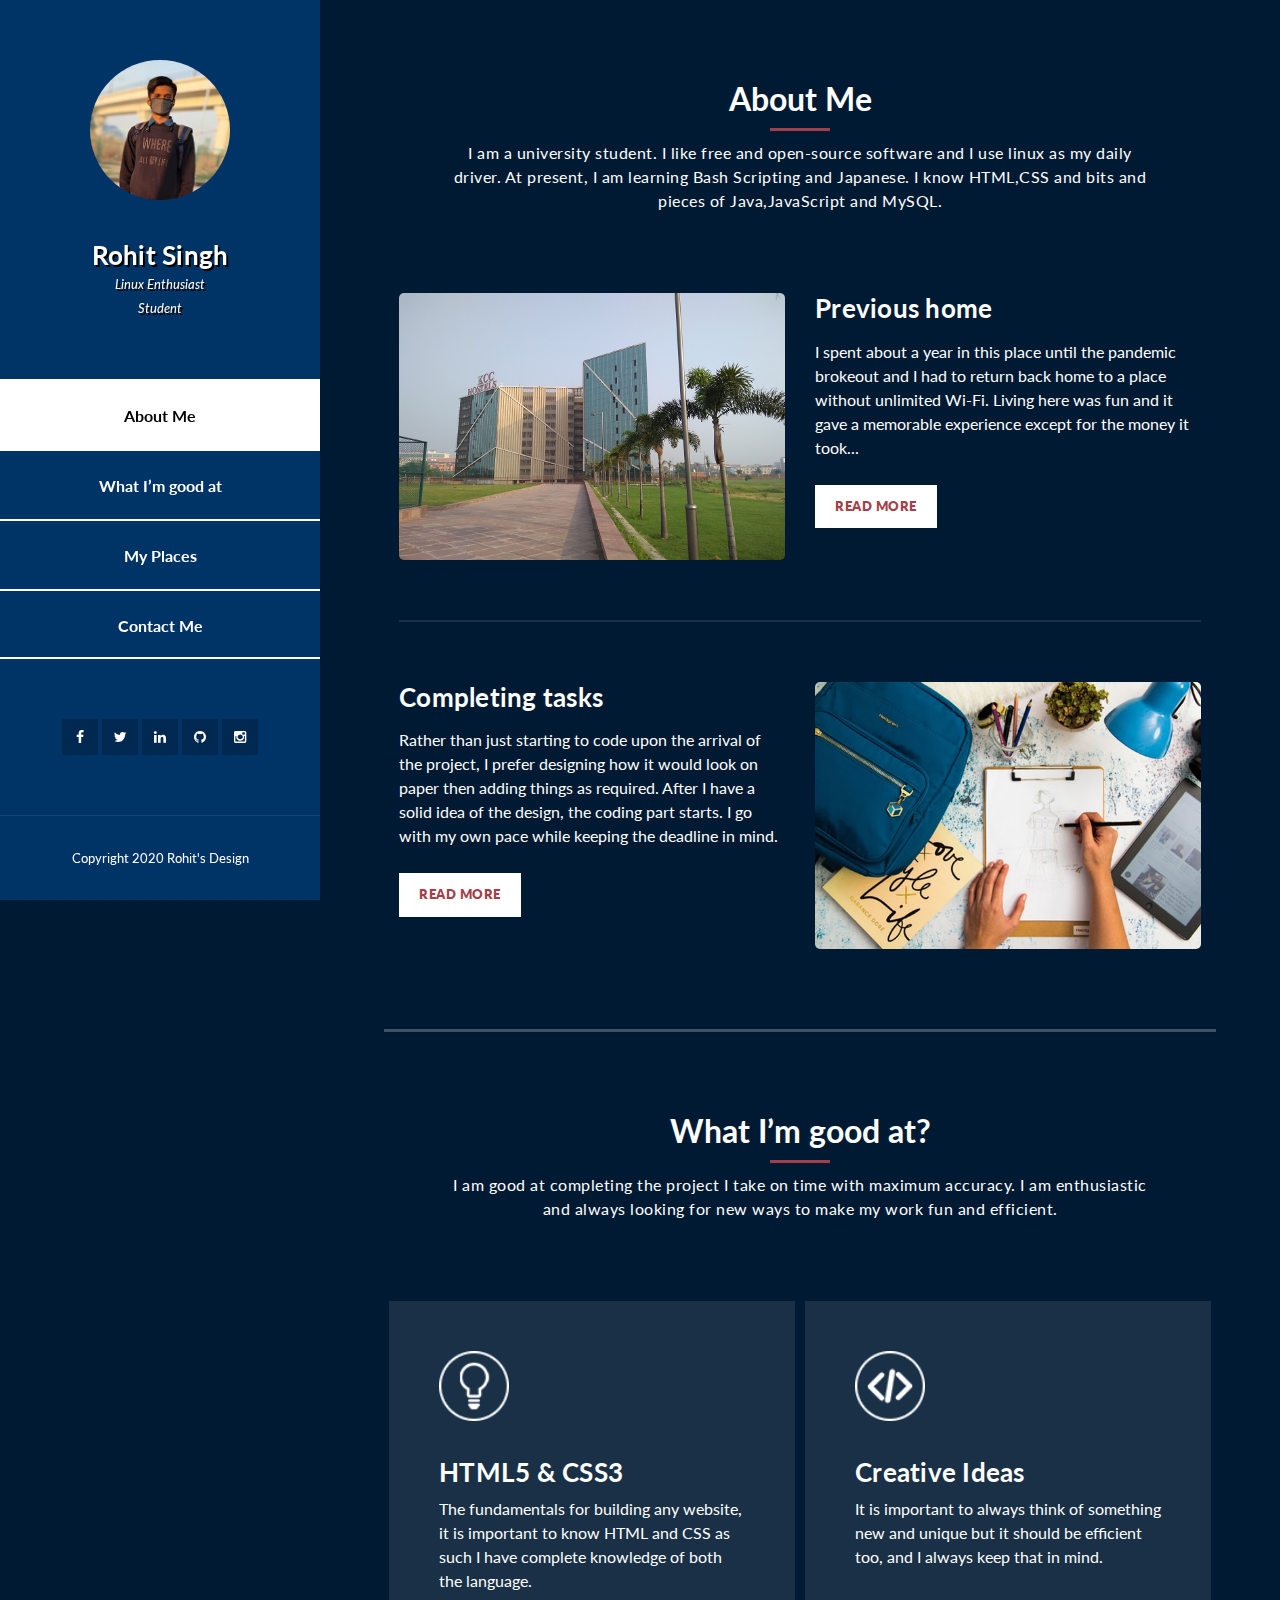
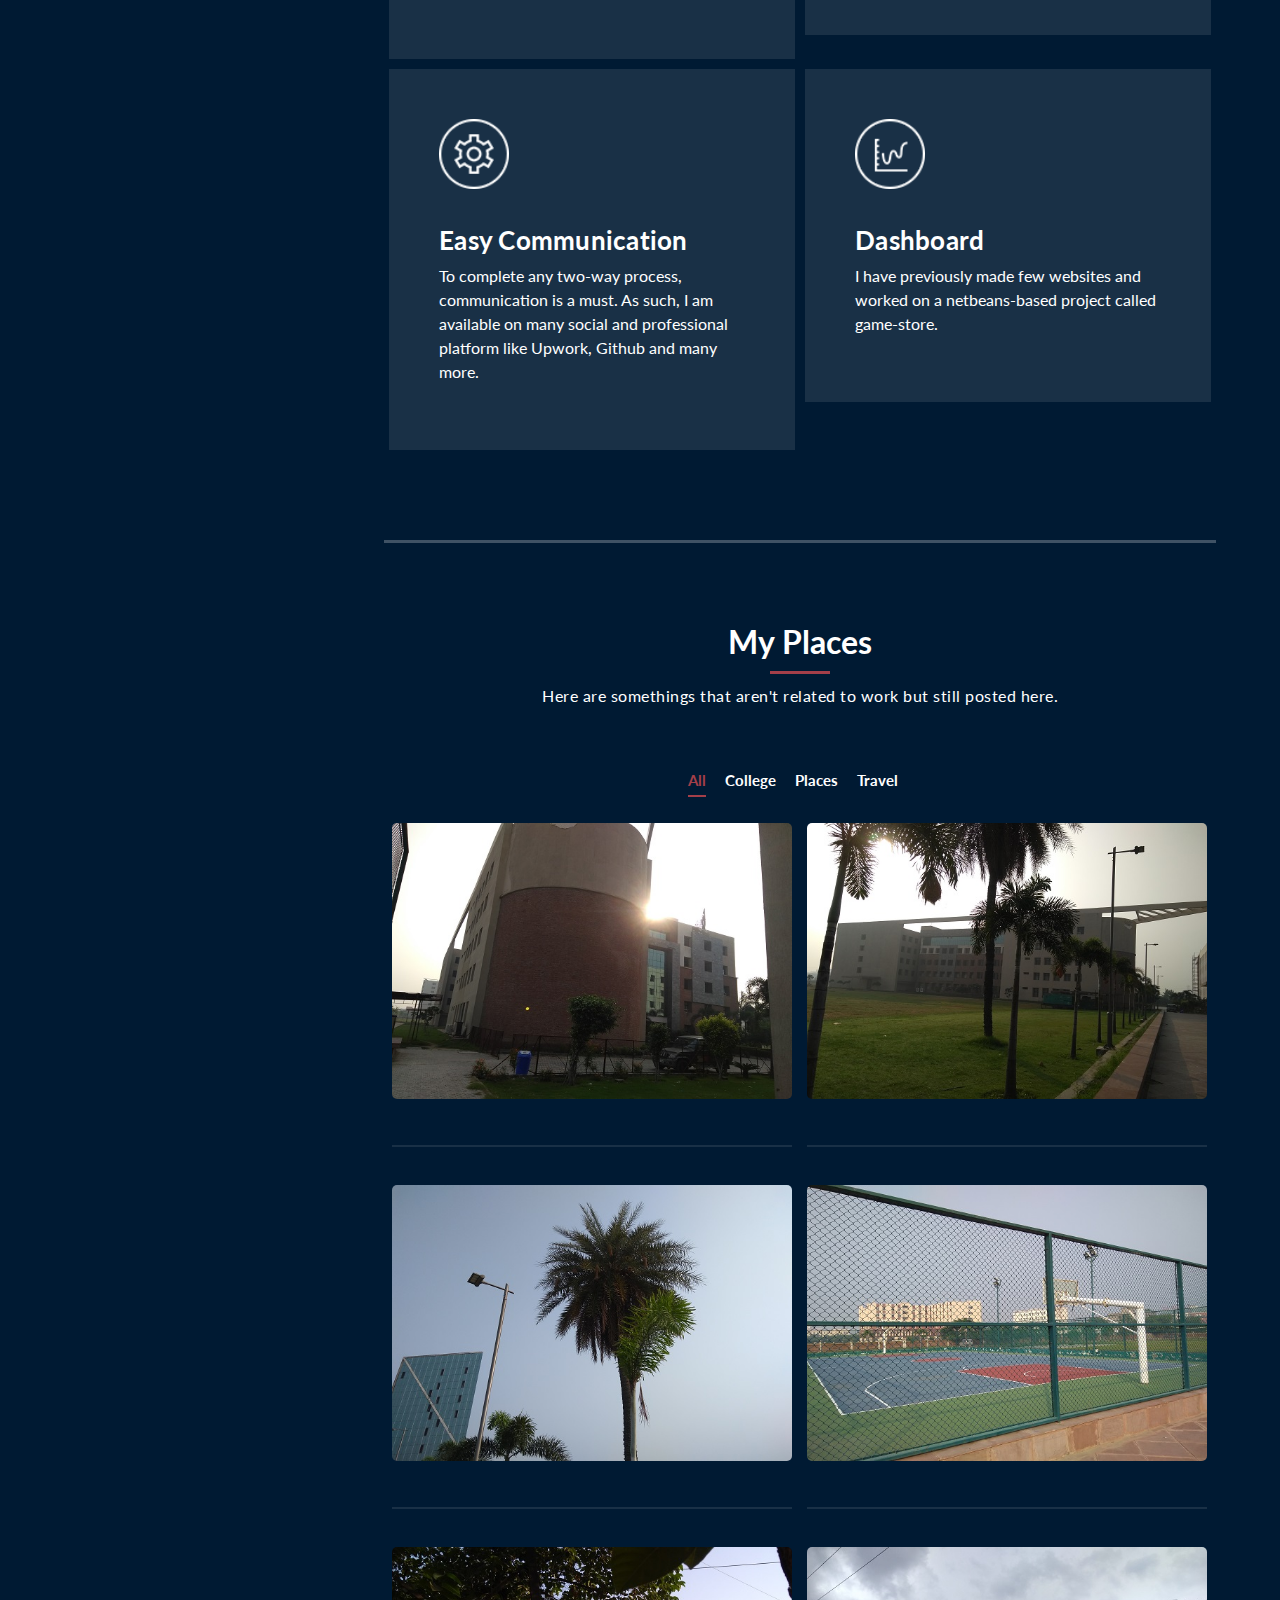
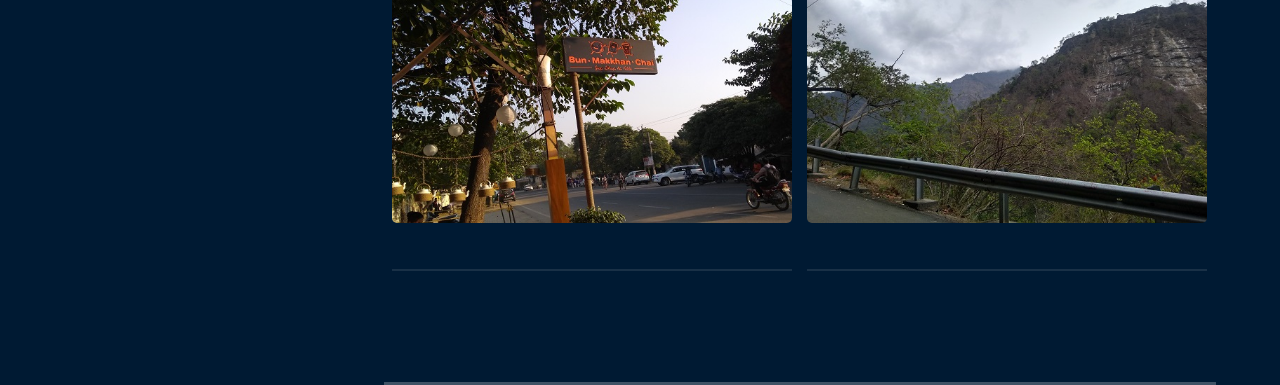
<file: index.html>
<!DOCTYPE html>
<html lang="en">
  <head>
    <meta charset="utf-8" />
    <meta
      name="viewport"
      content="width=device-width, initial-scale=1, shrink-to-fit=no"
    />
    <meta name="description" content="" />
    <meta name="author" content="" />
    <link
      href="https://fonts.googleapis.com/css?family=Lato:100,300,400,700,900"
      rel="stylesheet"
    />

    <title>Home | Portfolio</title>

    <!-- Bootstrap core CSS -->
    <link href="vendor/bootstrap/css/bootstrap.min.css" rel="stylesheet" />

    <!-- Additional CSS Files -->
    <link rel="stylesheet" href="assets/css/fontawesome.css" />
    <link rel="stylesheet" href="assets/css/templatemo-style.css" />
    <link rel="stylesheet" href="assets/css/owl.css" />
    <link rel="stylesheet" href="assets/css/lightbox.css" />
  </head>

  <body>
    <div id="page-wraper">
      <!-- Sidebar Menu -->
      <div class="responsive-nav">
        <i class="fa fa-bars" id="menu-toggle"></i>
        <div id="menu" class="menu">
          <i class="fa fa-times" id="menu-close"></i>
          <div class="container">
            <div class="image">
              <a href="assets/images/author-image-fullsize.jpeg" target="_blank">
                <img id="author-image" src="assets/images/author-image.jpeg" alt="Profilephoto" />
              </a>
            </div>
            <div class="author-content">
              <h4 id="storm">Rohit Singh</h4>
              <span>Linux Enthusiast
              </span><br>
              <span>Student
              </span>
            </div>
            <nav class="main-nav" role="navigation">
              <ul class="main-menu">
                <li><a href="#section1">About Me</a></li>
                <li><a href="#section2">What I’m good at</a></li>
                <li><a href="#section3">My Places</a></li>
                <li><a href="#social-network">Contact Me</a></li>
              </ul>
            </nav>
            <div class="social-network">
              <ul class="social-icons">
                <li>
                  <a href="https://fb.com/" target="_blank">
                    <i class="fa fa-facebook"></i >
                  </a>
                </li>
                <li>
                  <a href="https://twitter.com/shawnfrost496" target="_blank"><i class="fa fa-twitter"></i></a>
                </li>
                <li>
                  <a href="https://www.linkedin.com/in/rohit-singh-6019aa196/" target="_blank"><i class="fa fa-linkedin"></i></a>
                </li>
                <li>
                  <a href="https://github.com/rohitsingh496" target="_blank"><i class="fa fa-github"></i></a>
                </li>
                <li>
                  <a href="https://www.instagram.com/rohitsingh496/" target="_blank"><i class="fa fa-instagram"></i></a>
                </li>
              </ul>
            </div>
            <div class="copyright-text">
              <p>Copyright 2020 Rohit's Design</p>
            </div>
          </div>
        </div>
      </div>

      <section class="section about-me" data-section="section1">
        <div class="container">
          <div class="section-heading">
            <h2>About Me</h2>
            <div class="line-dec"></div>
            <span>
                I am a university student. I like free and open-source software and I use linux as my daily driver.
                At present, I am learning Bash Scripting and Japanese. I know HTML,CSS and bits and pieces of Java,JavaScript and MySQL.
            </span>
          </div>
          <div class="left-image-post">
            <div class="row">
              <div class="col-md-6">
                <div class="left-image">
                  <img src="assets/images/left-image.jpg" alt="" />
                </div>
              </div>
              <div class="col-md-6">
                <div class="right-text">
                  <h4>Previous home</h4>
                  <p>
                    I spent about a year in this place until the pandemic brokeout and I had to return
                    back home to a place without unlimited Wi-Fi. Living here was fun and it gave a memorable
                    experience except for the money it took...
                  </p>
                  <div class="white-button">
                    <a href="boot.html">Read More</a> 	
                  </div>
                </div>
              </div>
            </div>
          </div>
          <div class="right-image-post">
            <div class="row">
              <div class="col-md-6">
                <div class="left-text">
                  <h4>Completing tasks</h4>
                  <p>
                    Rather than just starting to code upon the arrival of the project,
                    I prefer designing how it would look on paper then adding things as required.
                    After I have a solid idea of the design, the coding part starts.
                    I go with my own pace while keeping the deadline in mind.
                  </p>
                  <div class="white-button">
                    <a href="#">Read More</a>
                  </div>
                </div>
              </div>
              <div class="col-md-6">
                <div class="right-image">
                  <img src="assets/images/right-image.jpg" alt="" />
                </div>
              </div>
            </div>
          </div>
        </div>
      </section>

      <section class="section my-services" data-section="section2">
        <div class="container">
          <div class="section-heading">
            <h2>What I’m good at?</h2>
            <div class="line-dec"></div>
            <span
              >I am good at completing the project I take on time with maximum accuracy. I am enthusiastic and always looking for
              new ways to make my work fun and efficient.</span
            >
          </div>
          <div class="row">
            <div class="col-md-6">
              <div class="service-item">
                <div class="first-service-icon service-icon"></div>
                <h4>HTML5 &amp; CSS3</h4>
                <p>
                  The fundamentals for building any website, it is important to know HTML and CSS
                  as such I have complete knowledge of both the language.
                </p>
              </div>
            </div>
            <div class="col-md-6">
              <div class="service-item">
                <div class="second-service-icon service-icon"></div>
                <h4>Creative Ideas</h4>
                <p>
                  It is important to always think of something new and unique but it should be efficient 
                  too, and I always keep that in mind.

                </p>
              </div>
            </div>
            <div class="col-md-6">
              <div class="service-item">
                <div class="third-service-icon service-icon"></div>
                <h4>Easy Communication</h4>
                <p>
                  To complete any two-way process, communication is a must. As such, I am available
                  on many social and professional platform like Upwork, Github and many more.
                </p>
              </div>
            </div>
            <div class="col-md-6">
              <div class="service-item">
                <div class="fourth-service-icon service-icon"></div>
                <h4>Dashboard</h4>
                <p>
                  I have previously made few websites and worked on a netbeans-based project called game-store.
                </p>
              </div>
            </div>
          </div>
        </div>
      </section>

      <section class="section my-work" data-section="section3">
        <div class="container">
          <div class="section-heading">
            <h2>My Places</h2>
            <div class="line-dec"></div>
            <span>Here are somethings that aren't related to work but still posted here.</span>
          </div>
          <div class="row">
            <div class="isotope-wrapper">
              <form class="isotope-toolbar">
                <label
                  ><input
                    type="radio"
                    data-type="*"
                    checked=""
                    name="isotope-filter"
                  />
                  <span>all</span></label
                >
                <label
                  ><input
                    type="radio"
                    data-type="College"
                    name="isotope-filter"
                  />
                  <span>College</span></label
                >
                <label
                  ><input
                    type="radio"
                    data-type="places"
                    name="isotope-filter"
                  />
                  <span>places</span></label
                >
                <label
                  ><input
                    type="radio"
                    data-type="travel"
                    name="isotope-filter"
                  />
                  <span>travel</span></label
                >
              </form>
              <div class="isotope-box">
                <div class="isotope-item" data-type="places">
                  <figure class="snip1321">
                    <img
                      src="assets/images/portfolio-01.jpg"
                      alt="sq-sample26"
                    />
                    <figcaption>
                      <a
                        href="assets/images/portfolio-01.jpg"
                        data-lightbox="image-1"
                        data-title="Caption"
                        ><i class="fa fa-search"></i
                      ></a>
                      <h4>College Building</h4>
                      <span>A normal looking building.</span>
                    </figcaption>
                  </figure>
                </div>

                <div class="isotope-item" data-type="College">
                  <figure class="snip1321">
                    <img
                      src="assets/images/portfolio-02.jpg"
                      alt="sq-sample26"
                    />
                    <figcaption>
                      <a
                        href="assets/images/portfolio-02.jpg"
                        data-lightbox="image-1"
                        data-title="Caption"
                        ><i class="fa fa-search"></i
                      ></a>
                      <h4>
  						College Building
                      </h4>
                      <span>Another view.</span>
                    </figcaption>
                  </figure>
                </div>

                <div class="isotope-item" data-type="travel">
                  <figure class="snip1321">
                    <img
                      src="assets/images/portfolio-03.jpg"
                      alt="sq-sample26"
                    />
                    <figcaption>
                      <a
                        href="assets/images/portfolio-03.jpg"
                        data-lightbox="image-1"
                        data-title="Caption"
                        ><i class="fa fa-search"></i
                      ></a>
                      <h4>Tree</h4>
                      <span>A fine Pine Tree, eh?</span>
                    </figcaption>
                  </figure>
                </div>

                <div class="isotope-item" data-type="College">
                  <figure class="snip1321">
                    <img
                      src="assets/images/portfolio-04.jpg"
                      alt="sq-sample26"
                    />
                    <figcaption>
                      <a
                        href="assets/images/portfolio-04.jpg"
                        data-lightbox="image-1"
                        data-title="Caption"
                        ><i class="fa fa-search"></i
                      ></a>
                      <h4>BasketBall court.</h4>
                      <span>Yes, you can play here.</span>
                    </figcaption>
                  </figure>
                </div>

                <div class="isotope-item" data-type="travel">
                  <figure class="snip1321">
                    <img
                      src="assets/images/portfolio-05.jpg"
                      alt="sq-sample26"
                    />
                    <figcaption>
                      <a
                        href="assets/images/portfolio-05.jpg"
                        data-lightbox="image-1"
                        data-title="Caption"
                        ><i class="fa fa-search"></i
                      ></a>
                      <h4>Fifth Awesome</h4>
                      <span>Guess the anime?</span>
                    </figcaption>
                  </figure>
                </div>

                <div class="isotope-item" data-type="places">
                  <figure class="snip1321">
                    <img
                      src="assets/images/portfolio-06.jpg"
                      alt="sq-sample26"
                    />
                    <figcaption>
                      <a
                        href="assets/images/portfolio-06.jpg"
                        data-lightbox="image-1"
                        data-title="Caption"
                        ><i class="fa fa-search"></i
                      ></a>
                      <h4>Awesome Sixth</h4>
                      <span>Nani tf?</span>
                    </figcaption>
                  </figure>
                </div>
              </div>
            </div>
          </div>
        </div>
      </section>

     <!-- <section class="section contact-me" data-section="section4">
        <div class="container">
          <div class="section-heading">
            <h2>Contact Me</h2>
            <div class="line-dec"></div>
            <span
              >To get in touch with me or if you have any queries regarding the services I offer. Just the fill the 
              form the given below, I will be sure to reply as soon as possible.</span
            >
          </div>
          <div class="row">
            <div class="right-content">
              <div class="container">
                <form id="contact" action="" method="post">
                  <div class="row">
                    <div class="col-md-6">
                      <fieldset>
                        <input
                          name="name"
                          type="text"
                          class="form-control"
                          id="name"
                          placeholder="Your name..."
                          required=""
                        />
                      </fieldset>
                    </div>
                    <div class="col-md-6">
                      <fieldset>
                        <input
                          name="email"
                          type="text"
                          class="form-control"
                          id="email"
                          placeholder="Your email..."
                          required=""/>
                      </fieldset>
                    </div>
                    <div class="col-md-12">
                      <fieldset>
                        <input
                          name="subject"
                          type="text"
                          class="form-control"
                          id="subject"
                          placeholder="Subject..."
                          required=""
                        />
                      </fieldset>
                    </div>
                    <div class="col-md-12">
                      <fieldset>
                        <textarea
                          name="message"
                          rows="6"
                          class="form-control"
                          id="message"
                          placeholder="Your message..."
                          required=""
                        ></textarea>
                      </fieldset>
                    </div>
                    <div class="col-md-12">
                      <fieldset>
                        <button type="submit" id="form-submit" class="button">
                          Send Message
                        </button>
                      </fieldset>
                    </div>
                  </div>
                </form>
              </div>
            </div>
          </div>
        </div>
     </section>    --> 
    </div>

 

    <!-- Scripts -->
    <!-- Bootstrap core JavaScript -->
    <script src="vendor/jquery/jquery.min.js"></script>
    <script src="vendor/bootstrap/js/bootstrap.bundle.min.js"></script>

    <script src="assets/js/isotope.min.js"></script>
    <script src="assets/js/owl-carousel.js"></script>
    <script src="assets/js/lightbox.js"></script>
    <script src="assets/js/custom.js"></script>
    <script>
      //according to loftblog tut
      $(".main-menu li:first").addClass("active");

      var showSection = function showSection(section, isAnimate) {
        var direction = section.replace(/#/, ""),
          reqSection = $(".section").filter(
            '[data-section="' + direction + '"]'
          ),
          reqSectionPos = reqSection.offset().top - 0;

        if (isAnimate) {
          $("body, html").animate(
            {
              scrollTop: reqSectionPos
            },
            800
          );
        } else {
          $("body, html").scrollTop(reqSectionPos);
        }
      };

      var checkSection = function checkSection() {
        $(".section").each(function() {
          var $this = $(this),
            topEdge = $this.offset().top - 80,
            bottomEdge = topEdge + $this.height(),
            wScroll = $(window).scrollTop();
          if (topEdge < wScroll && bottomEdge > wScroll) {
            var currentId = $this.data("section"),
              reqLink = $("a").filter("[href*=\\#" + currentId + "]");
            reqLink
              .closest("li")
              .addClass("active")
              .siblings()
              .removeClass("active");
          }
        });
      };

      $(".main-menu").on("click", "a", function(e) {
        e.preventDefault();
        showSection($(this).attr("href"), true);
      });

      $(window).scroll(function() {
        checkSection();
      });


    </script>
  </body>
</html>
</file>
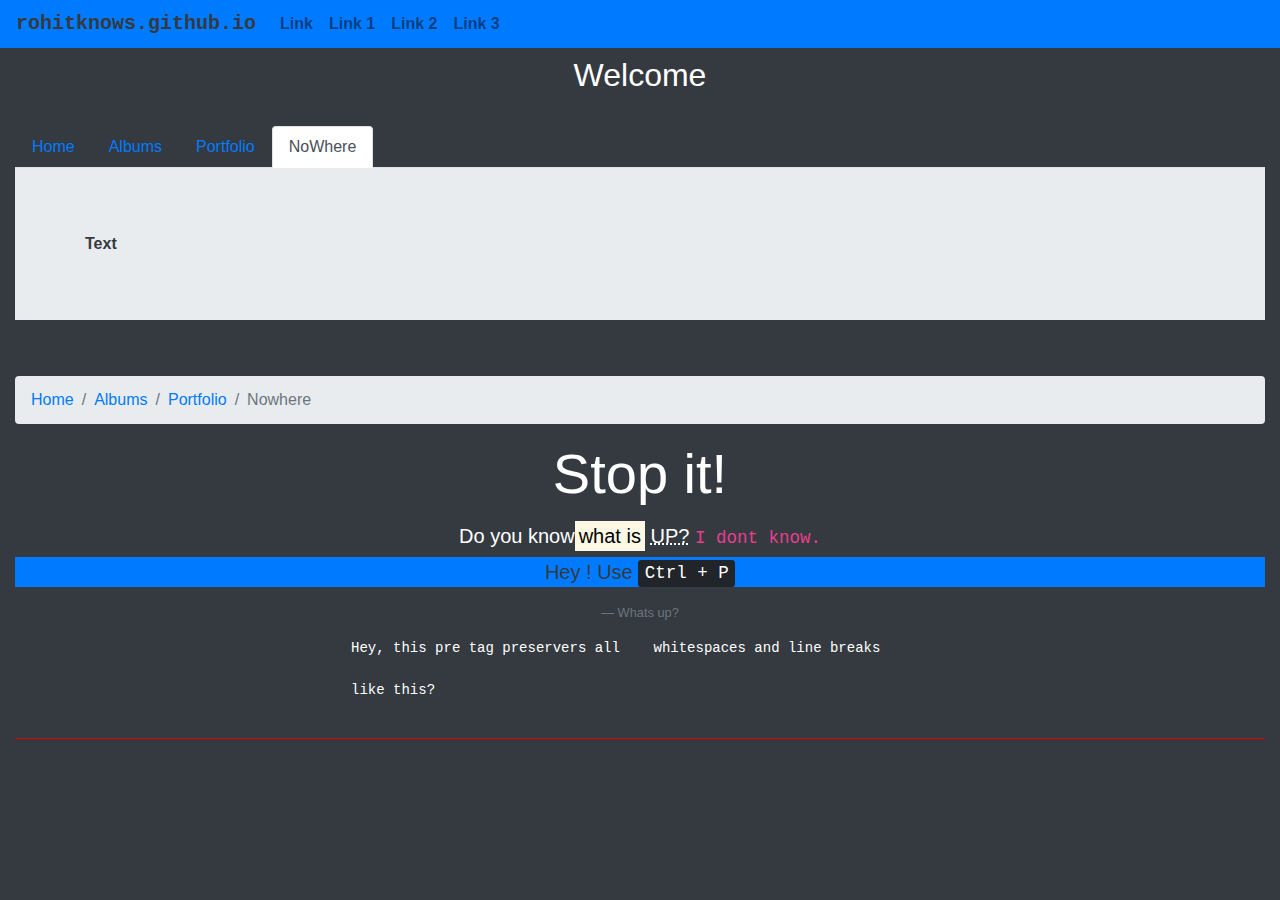
<file: about.html>
<!DOCTYPE html>
<html lang="en">
	<head>
		<title></title>
			<meta charset="utf-8">
			<meta name="viewport" content="width=device-width, intial-scale=1">
			<!-- Latest compiled and minified CSS -->
			<link rel="stylesheet" href="https://maxcdn.bootstrapcdn.com/bootstrap/4.5.2/css/bootstrap.min.css">

			<!-- jQuery library -->
			<script src="https://ajax.googleapis.com/ajax/libs/jquery/3.5.1/jquery.min.js"></script>

			<!-- Popper JS -->
			<script src="https://cdnjs.cloudflare.com/ajax/libs/popper.js/1.16.0/umd/popper.min.js"></script>

			<!-- Latest compiled JavaScript -->
			<script src="https://maxcdn.bootstrapcdn.com/bootstrap/4.5.2/js/bootstrap.min.js"></script>
	</head>
		<body class="bg-dark">
			<div class="container-fluid pt-3 pb-1 my-3 bg-dark text-white">
					

						<h2 class="text-center pt-4">
						 Welcome	
 						</h2>
			<br>
 					<ul class="nav nav-tabs font-weight-normal ">
 						<li class="nav-item">
 							<a href="#home" class="nav-link" data-toggle="tab">Home</a>
 						</li>
 						<li class="nav-item">
 							<a href="#albums" class="nav-link" data-toggle="tab">Albums</a>
 						</li>
 						<li class="nav-item">
 							<a href="#portfolio" class="nav-link" data-toggle="tab">Portfolio</a>
 						</li>
 						<li class="nav-item">
 							<a href="#NoWhere" class="nav-link active disabled" data-toggle="tab">NoWhere</a>
 						</li>
 					</ul>
 					
 							<div class="tab-content font-weight-bolder jumbotron jumbotron-fluid text-dark">
 								<div class="tab-pane container fade" id="home">Welcome to the home tab, how do you like this
 								 Click on any other tab to see the content here change.
 								</div>
 								<div class="tab-pane container fade" id="albums">Welcome to the Albums tab, No albums, here yet.
 								 Click on any other tab to see the content here change.</div>
 								<div class="tab-pane container fade" id="portfolio">
                                    The portfolio is located at
                                    <mark>
                                        <a href="https://rohitknows.github.io" 
                                            class="font-weight-bolder text-monospace text-dark">https://rohitknows.github.io</a>
                                    </mark>
                                </div>
 								<div class="tab-pane container active" id="NoWhere">Text</div>
 							</div>


 			<div class="navbar navbar-expand-xl bg-primary pt-1 pb-1 navbar-light fixed-top">
 				<!--- navbar-brand --->
 				<a href="#" class="navbar-brand font-weight-bolder text-monospace text-dark" >
 								rohitknows.github.io<!--<img src="mylogowhitesmall.png" style="width: 60px;">-->
       			</a>

 							<!---Burger icon as toggler for nav-items -->
 					<button type="button" class="navbar-toggler" data-toggle="collapse" data-target="#navtarget">
 							<span class="navbar-toggler-icon"></span>
 					</button>

 							<!--Collapsed navbar data-->
 					<div class="collapse navbar-collapse" id="navtarget">
 						<ul class="navbar-nav font-weight-bold">
 							<li class="nav-item">
								<a href="#alertone" class="nav-link" data-toggle="collapse">Link</a> 							
 							</li>
		 					<li class="nav-item">
		 						<a href="#" class="nav-link">Link 1</a>
		 					</li>
		 					<li class="nav-item">
		 						<a href="#" class="nav-link ">Link 2</a>
		 					</li>
		 					<li class="nav-item">
		 						<a href="#" class="nav-link">Link 3</a>
		 					</li>
 					</div>
 				</ul>
 			</div>
<br>
 					<ul class="breadcrumb">
 						<li class="breadcrumb-item"><a href="#">Home</a></li>
 						<li class="breadcrumb-item"><a href="#">Albums</a></li>
 						<li class="breadcrumb-item"><a href="#">Portfolio</a></li>
 						<li class="breadcrumb-item active">Nowhere</li>
 					</ul>	

				<p class="display-4 bg-dark text-center">Stop it!</p>
					<h5 class="text-center">Do you know<mark>what is</mark> <abbr title="Uttar Pradesh">UP?</abbr> 
					<code>I dont know.</code>
					</h5>

						<p class="text-dark bg-primary blockquote text-center"> Hey ! Use <kbd> Ctrl + P </kbd> 
							<p class="blockquote-footer text-center">Whats up?</p>
						</p>

					<pre class="text-white pre-scrollable">
					Hey, this pre tag preservers all    whitespaces and line breaks

					like this?
					</pre>

			<hr style="background-color: red;">

<br>
			</div>
		</body>
</html>
</file>
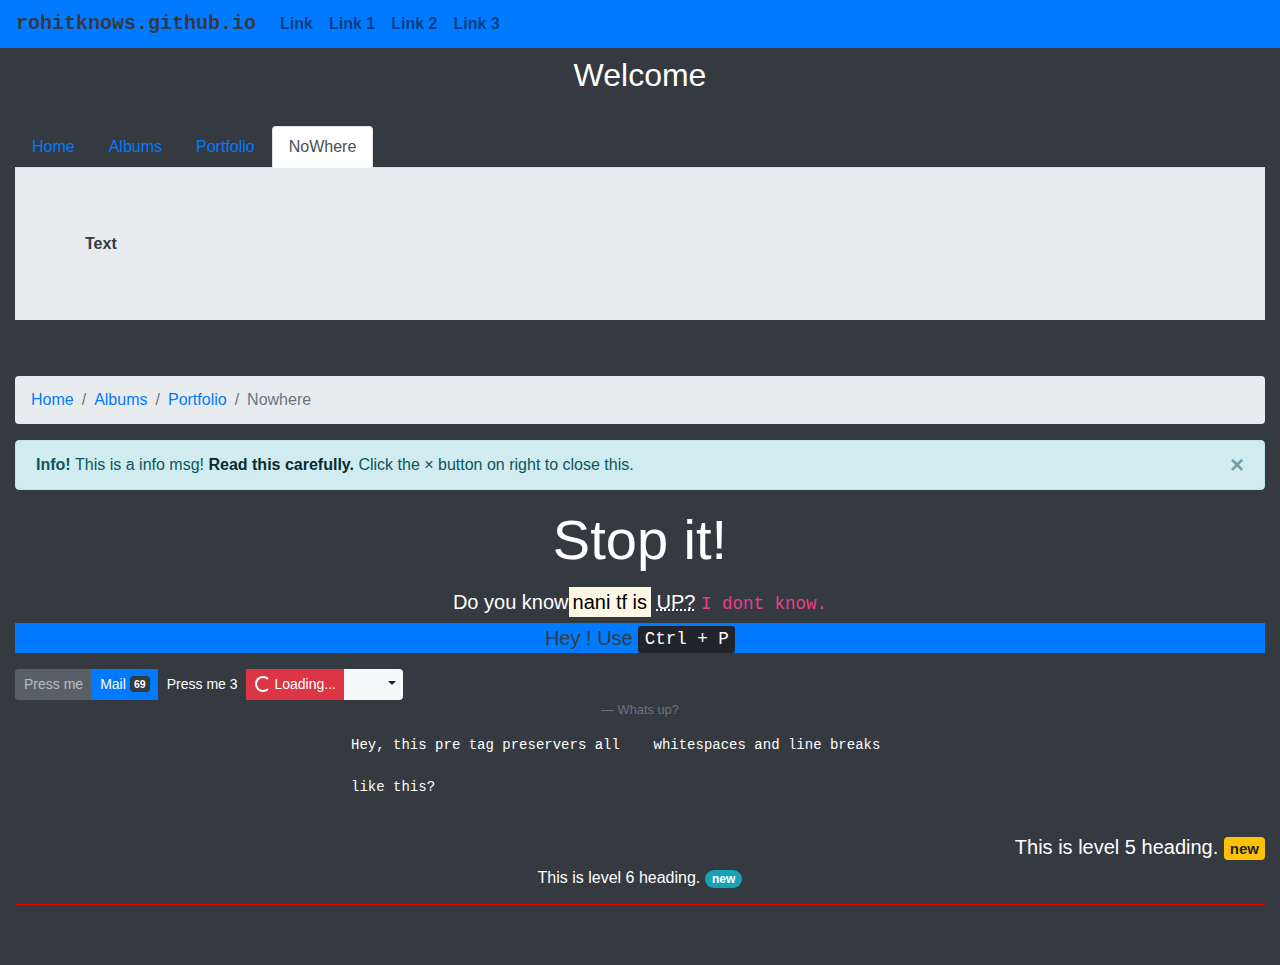
<file: aboutprojects.html>
<!DOCTYPE html>
<html lang="en">
	<head>
		<title></title>
			<meta charset="utf-8">
			<meta name="viewport" content="width=device-width, intial-scale=1">
			<!-- Latest compiled and minified CSS -->
			<link rel="stylesheet" href="https://maxcdn.bootstrapcdn.com/bootstrap/4.5.2/css/bootstrap.min.css">

			<!-- jQuery library -->
			<script src="https://ajax.googleapis.com/ajax/libs/jquery/3.5.1/jquery.min.js"></script>

			<!-- Popper JS -->
			<script src="https://cdnjs.cloudflare.com/ajax/libs/popper.js/1.16.0/umd/popper.min.js"></script>

			<!-- Latest compiled JavaScript -->
			<script src="https://maxcdn.bootstrapcdn.com/bootstrap/4.5.2/js/bootstrap.min.js"></script>
	</head>
		<body class="bg-dark">
			<div class="container-fluid pt-3 pb-1 my-3 bg-dark text-white">
					

						<h2 class="text-center pt-4">
						 Welcome	
 						</h2>
			<br>
 					<ul class="nav nav-tabs font-weight-normal ">
 						<li class="nav-item">
 							<a href="#home" class="nav-link" data-toggle="tab">Home</a>
 						</li>
 						<li class="nav-item">
 							<a href="#albums" class="nav-link" data-toggle="tab">Albums</a>
 						</li>
 						<li class="nav-item">
 							<a href="#portfolio" class="nav-link" data-toggle="tab">Portfolio</a>
 						</li>
 						<li class="nav-item">
 							<a href="#NoWhere" class="nav-link active disabled" data-toggle="tab">NoWhere</a>
 						</li>
 					</ul>
 					
 							<div class="tab-content font-weight-bolder jumbotron jumbotron-fluid text-dark">
 								<div class="tab-pane container fade" id="home">Welcome to the home tab, how do you like this
 								 Click on any other tab to see the content here change.
 								</div>
 								<div class="tab-pane container fade" id="albums">Welcome to the Albums tab, No albums, here yet.
 								 Click on any other tab to see the content here change.</div>
 								<div class="tab-pane container fade" id="portfolio">
 									The portfolio is located at <mark>https://www.rohitknows.github.io</mark></div>
 								<div class="tab-pane container active" id="NoWhere">Text</div>
 							</div>


 			<div class="navbar navbar-expand-xl bg-primary pt-1 pb-1 navbar-light fixed-top">
 				<!--- navbar-brand --->
 				<a href="#" class="navbar-brand font-weight-bolder text-monospace text-dark" >
 								rohitknows.github.io<!--<img src="mylogowhitesmall.png" style="width: 60px;">-->
       			</a>

 							<!---Burger icon as toggler for nav-items -->
 					<button type="button" class="navbar-toggler" data-toggle="collapse" data-target="#navtarget">
 							<span class="navbar-toggler-icon"></span>
 					</button>

 							<!--Collapsed navbar data-->
 					<div class="collapse navbar-collapse" id="navtarget">
 						<ul class="navbar-nav font-weight-bold">
 							<li class="nav-item">
								<a href="#alertone" class="nav-link" data-toggle="collapse">Link</a> 							
 							</li>
		 					<li class="nav-item">
		 						<a href="#" class="nav-link">Link 1</a>
		 					</li>
		 					<li class="nav-item">
		 						<a href="#" class="nav-link ">Link 2</a>
		 					</li>
		 					<li class="nav-item">
		 						<a href="#" class="nav-link">Link 3</a>
		 					</li>
 					</div>
 				</ul>
 			</div>
<br>
 					<ul class="breadcrumb">
 						<li class="breadcrumb-item"><a href="#">Home</a></li>
 						<li class="breadcrumb-item"><a href="#">Albums</a></li>
 						<li class="breadcrumb-item"><a href="#">Portfolio</a></li>
 						<li class="breadcrumb-item active">Nowhere</li>
 					</ul>	

 					<div class="alert alert-warning alert-dismissible fade collapse" id="alertone">
 						<a href="" class="close" data-dismiss="alert">&times;</a>
 						<strong>Warning! </strong>This is a warning msg. Get on your knees! Hands behind your head!
 					</div>
 					<div class="alert alert-info alert-dismissible">
 						<button type="button" class="close" data-dismiss="alert">&times;</button>

 						<strong>Info! </strong>This is a info msg! <a href="#" class="alert-link">Read this carefully.</a> 
 						Click the &times; button on right to close this.

 					</div>

				<p class="display-4 bg-dark text-center">Stop it!</p>
					<h5 class="text-center">Do you know<mark>nani tf is</mark> <abbr title="Uttar Pradesh">UP?</abbr> 
					<code>I dont know.</code>
					</h5>

						<p class="text-dark bg-primary blockquote text-center"> Hey ! Use <kbd> Ctrl + P </kbd> 
							<div class="btn-group btn-group-sm">
								<button  type="button" class="btn btn-secondary btn-lg" disabled>Press me</button>
								<button  type="button" class="btn btn-primary ">
									Mail
									<span class="badge badge-dark">69</span>
								</button>
								<button  type="button" class="btn btn-dark btn-sm ">Press me 3</button>
									<button  type="button" class="btn btn-danger">
										<span class="spinner-border spinner-border-sm"></span>
										Loading...
									</button>
									
									<button class="btn btn-light"></button>
									<button  type="button" class="btn btn-light dropdown-toggle dropdown-toggle-split" 
									data-toggle="dropdown">
										<span class="spinner-grow spinner-grow-sm"></span>

									</button>
								<div class="dropdown-menu">	
								<a href="#" class="btn btn-info dropdown-item">Press me 6</a>
								<input type="button" name="btn" class="btn btn-warning dropdown-item" value="Press me 7">
								</div>
							</div>
							<p class="blockquote-footer text-center">Whats up?</p>
						</p>

					<pre class="text-white pre-scrollable">
					Hey, this pre tag preservers all    whitespaces and line breaks

					like this?
					</pre>

		<h5 class="text-right">This is level 5 heading.
			<span class="badge badge-warning">new</span>
		</h5>			
		<h6 class="text-center">This is level 6 heading.
			<span class="badge badge-info badge-pill">new</span>
		</h6>


			<hr style="background-color: red;">
			


<br>


			</div>
		</body>
</html>
</file>
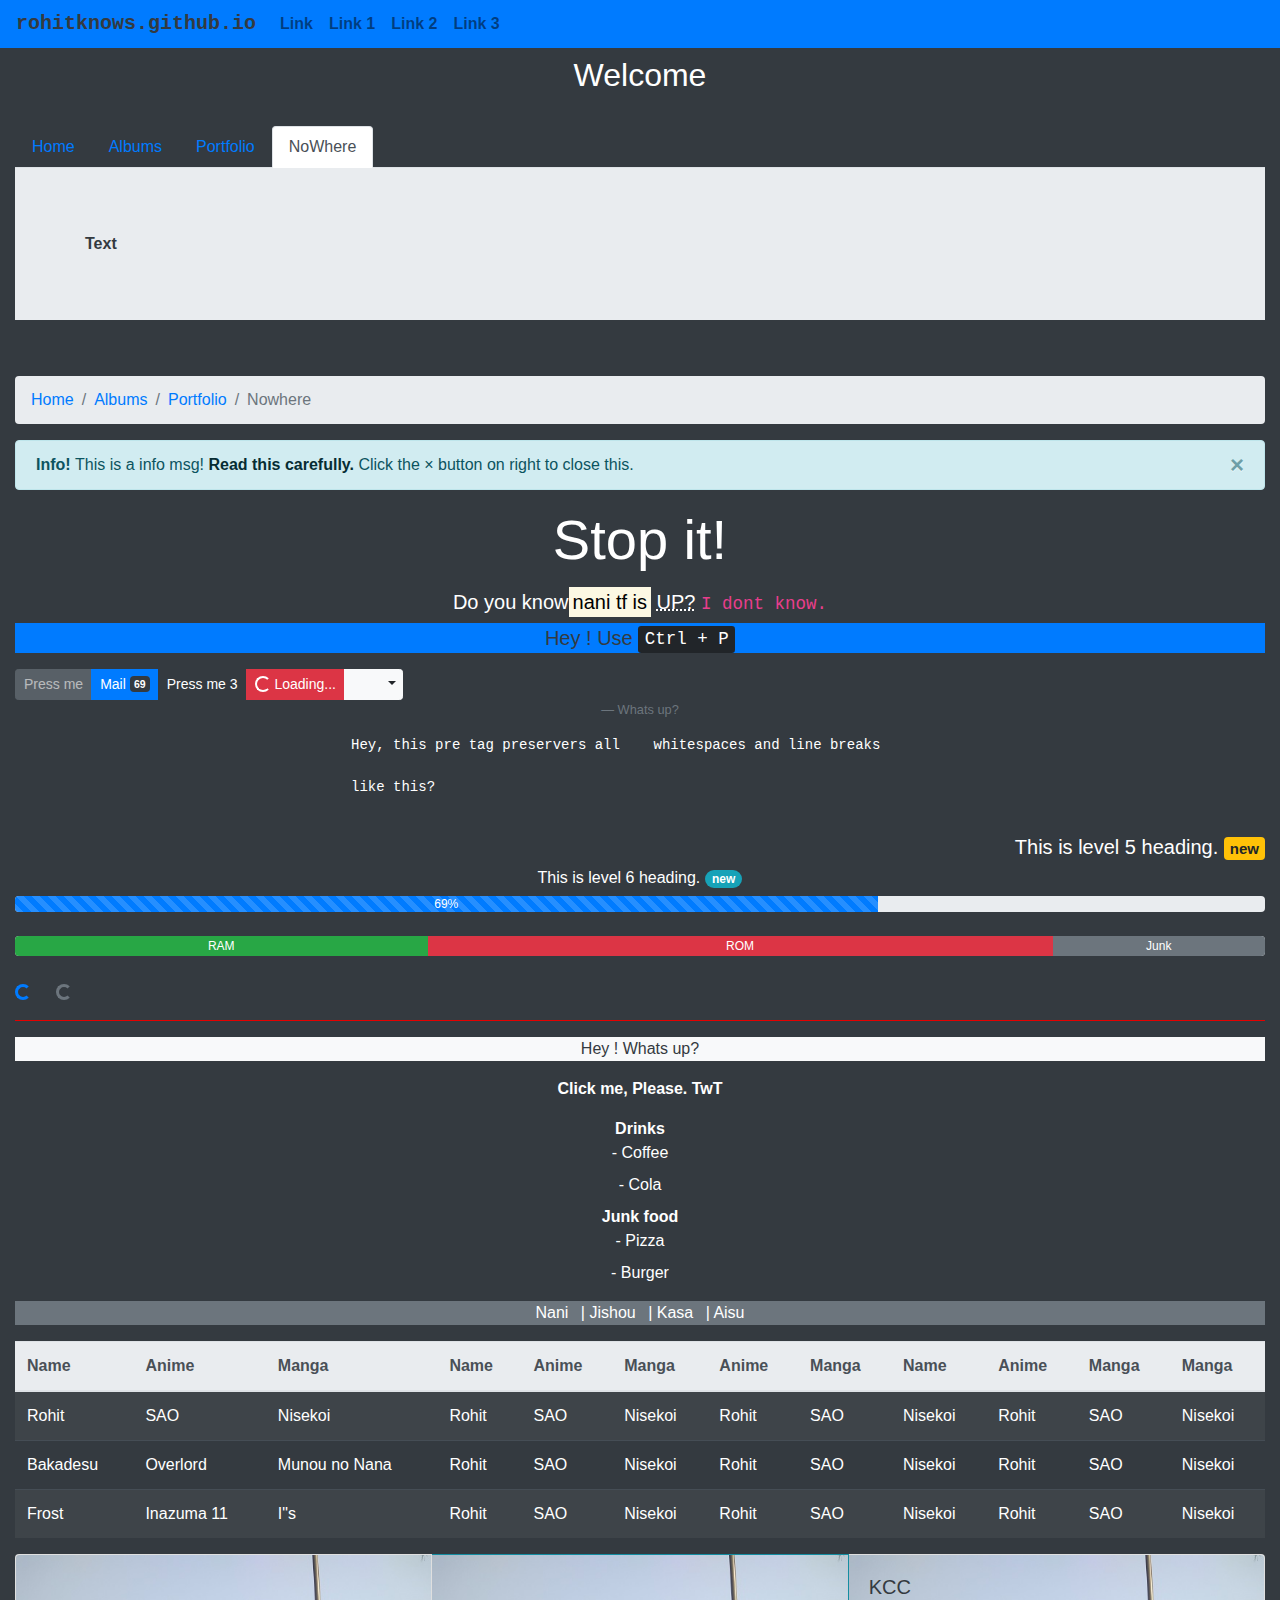
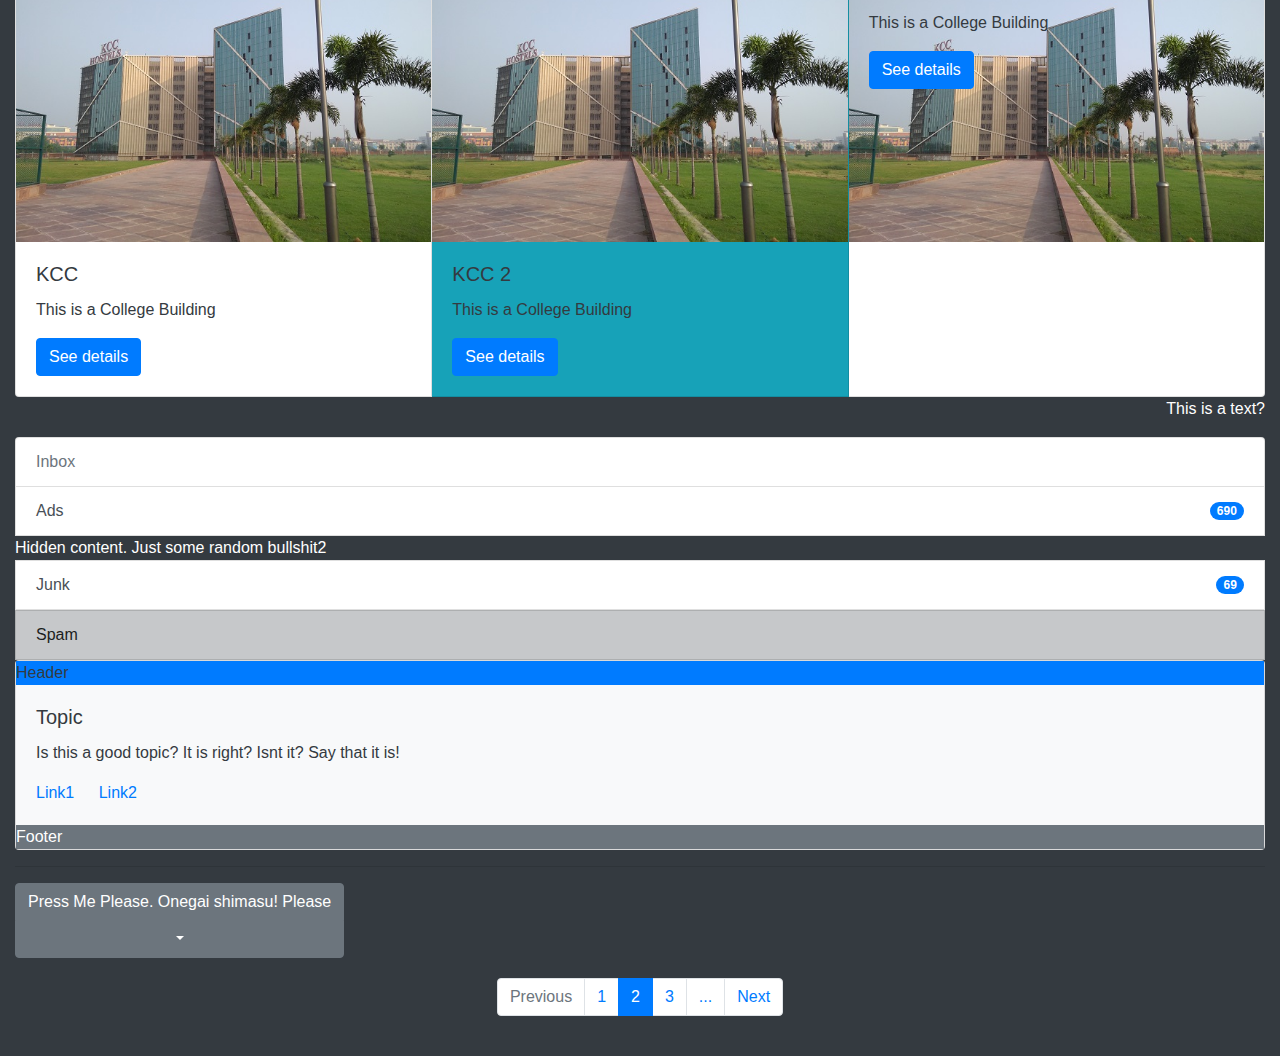
<file: boot.html>
<!DOCTYPE html>
<html lang="en">
	<head>
		<title></title>
			<meta charset="utf-8">
			<meta name="viewport" content="width=device-width, intial-scale=1">
			<!-- Latest compiled and minified CSS -->
			<link rel="stylesheet" href="https://maxcdn.bootstrapcdn.com/bootstrap/4.5.2/css/bootstrap.min.css">

			<!-- jQuery library -->
			<script src="https://ajax.googleapis.com/ajax/libs/jquery/3.5.1/jquery.min.js"></script>

			<!-- Popper JS -->
			<script src="https://cdnjs.cloudflare.com/ajax/libs/popper.js/1.16.0/umd/popper.min.js"></script>

			<!-- Latest compiled JavaScript -->
			<script src="https://maxcdn.bootstrapcdn.com/bootstrap/4.5.2/js/bootstrap.min.js"></script>
	</head>
		<body class="bg-dark">
			<div class="container-fluid pt-3 pb-1 my-3 bg-dark text-white">
					

						<h2 class="text-center pt-4">
						 Welcome	
 						</h2>
			<br>
 					<ul class="nav nav-tabs font-weight-normal ">
 						<li class="nav-item">
 							<a href="#home" class="nav-link" data-toggle="tab">Home</a>
 						</li>
 						<li class="nav-item">
 							<a href="#albums" class="nav-link" data-toggle="tab">Albums</a>
 						</li>
 						<li class="nav-item">
 							<a href="#portfolio" class="nav-link" data-toggle="tab">Portfolio</a>
 						</li>
 						<li class="nav-item">
 							<a href="#NoWhere" class="nav-link active disabled" data-toggle="tab">NoWhere</a>
 						</li>
 					</ul>
 					
 							<div class="tab-content font-weight-bolder jumbotron jumbotron-fluid text-dark">
 								<div class="tab-pane container fade" id="home">Welcome to the home tab, how do you like this
 								 Click on any other tab to see the content here change.
 								</div>
 								<div class="tab-pane container fade" id="albums">Welcome to the Albums tab, No albums, here yet.
 								 Click on any other tab to see the content here change.</div>
 								<div class="tab-pane container fade" id="portfolio">
 									The portfolio is located at <mark>https://www.rohitknows.github.io</mark></div>
 								<div class="tab-pane container active" id="NoWhere">Text</div>
 							</div>


 			<div class="navbar navbar-expand-xl bg-primary pt-1 pb-1 navbar-light fixed-top">
 				<!--- navbar-brand --->
 				<a href="#" class="navbar-brand font-weight-bolder text-monospace text-dark" >
 								rohitknows.github.io<!--<img src="mylogowhitesmall.png" style="width: 60px;">-->
       			</a>

 							<!---Burger icon as toggler for nav-items -->
 					<button type="button" class="navbar-toggler" data-toggle="collapse" data-target="#navtarget">
 							<span class="navbar-toggler-icon"></span>
 					</button>

 							<!--Collapsed navbar data-->
 					<div class="collapse navbar-collapse" id="navtarget">
 						<ul class="navbar-nav font-weight-bold">
 							<li class="nav-item">
								<a href="#alertone" class="nav-link" data-toggle="collapse">Link</a> 							
 							</li>
		 					<li class="nav-item">
		 						<a href="#" class="nav-link">Link 1</a>
		 					</li>
		 					<li class="nav-item">
		 						<a href="#" class="nav-link ">Link 2</a>
		 					</li>
		 					<li class="nav-item">
		 						<a href="#" class="nav-link">Link 3</a>
		 					</li>
 					</div>
 				</ul>
 			</div>
<br>
 					<ul class="breadcrumb">
 						<li class="breadcrumb-item"><a href="#">Home</a></li>
 						<li class="breadcrumb-item"><a href="#">Albums</a></li>
 						<li class="breadcrumb-item"><a href="#">Portfolio</a></li>
 						<li class="breadcrumb-item active">Nowhere</li>
 					</ul>	

 					<div class="alert alert-warning alert-dismissible fade collapse" id="alertone">
 						<a href="" class="close" data-dismiss="alert">&times;</a>
 						<strong>Warning! </strong>This is a warning msg. Get on your knees! Hands behind your head!
 					</div>
 					<div class="alert alert-info alert-dismissible">
 						<button type="button" class="close" data-dismiss="alert">&times;</button>

 						<strong>Info! </strong>This is a info msg! <a href="#" class="alert-link">Read this carefully.</a> 
 						Click the &times; button on right to close this.

 					</div>

				<p class="display-4 bg-dark text-center">Stop it!</p>
					<h5 class="text-center">Do you know<mark>nani tf is</mark> <abbr title="Uttar Pradesh">UP?</abbr> 
					<code>I dont know.</code>
					</h5>

						<p class="text-dark bg-primary blockquote text-center"> Hey ! Use <kbd> Ctrl + P </kbd> 
							<div class="btn-group btn-group-sm">
								<button  type="button" class="btn btn-secondary btn-lg" disabled>Press me</button>
								<button  type="button" class="btn btn-primary ">
									Mail
									<span class="badge badge-dark">69</span>
								</button>
								<button  type="button" class="btn btn-dark btn-sm ">Press me 3</button>
									<button  type="button" class="btn btn-danger">
										<span class="spinner-border spinner-border-sm"></span>
										Loading...
									</button>
									
									<button class="btn btn-light"></button>
									<button  type="button" class="btn btn-light dropdown-toggle dropdown-toggle-split" 
									data-toggle="dropdown">
										<span class="spinner-grow spinner-grow-sm"></span>

									</button>
								<div class="dropdown-menu">	
								<a href="#" class="btn btn-info dropdown-item">Press me 6</a>
								<input type="button" name="btn" class="btn btn-warning dropdown-item" value="Press me 7">
								</div>
							</div>
							<p class="blockquote-footer text-center">Whats up?</p>
						</p>

					<pre class="text-white pre-scrollable">
					Hey, this pre tag preservers all    whitespaces and line breaks

					like this?
					</pre>

		<h5 class="text-right">This is level 5 heading.
			<span class="badge badge-warning">new</span>
		</h5>			
		<h6 class="text-center">This is level 6 heading.
			<span class="badge badge-info badge-pill">new</span>
		</h6>

			<div class="progress">
				<div class="progress-bar progress-bar-striped progress-bar-animated" style="width:69%;">69%</div>
			</div>
			<br>
			<div class="progress" style="height: 20px">
				<div class="progress-bar bg-success" style="width:33% ;height: 20px;">RAM</div>
				<div class="progress-bar bg-danger" style="width:50% ;height: 20px;">ROM</div>
				<div class="progress-bar bg-secondary" style="width:17% ;height: 20px;">Junk</div>
			</div>
<br>
			<div class="spinner-border spinner-border-sm text-primary"></div>
			<div class="spinner-grow spinner-grow-sm text-danger"></div>
			<div class="spinner-border spinner-border-sm text-muted"></div>
			<div class="spinner-grow spinner-grow-sm text-warning"></div>

			<hr style="background-color: red;">
			
				<p class="text-dark bg-light text-sm-center text-nowrap"> Hey ! Whats up?</p>
				<p href="#" class="font-weight-bolder text-break text-center">Click me, Please. TwT </p> 
				<dl class="text-center">
					<dt>Drinks</dt>
						<dd>- Coffee</dd>
						<dd>- Cola</dd>
					<dt>Junk food</dt>
						<dd>- Pizza</dd>
						<dd>- Burger</dd>	
				</dl>
				<ul class="list-inline bg-secondary text-center"> 
					<li class="list-inline-item">Nani</li>
					<li class="list-inline-item">| Jishou</li>
					<li class="list-inline-item">| Kasa</li>
					<li class="list-inline-item">| Aisu</li>
				</ul>
				<table class="table table-hover table-dark table-striped table-responsive-lg">
					<thead class="thead-light"><tr>
							<th>Name</th>
							<th>Anime</th>
							<th>Manga</th>
							<th>Name</th>
							<th>Anime</th>
							<th>Manga</th>
							<th>Anime</th>
							<th>Manga</th>
							<th>Name</th>
							<th>Anime</th>
							<th>Manga</th>
							<th>Manga</th>
						</tr>
					</thead>	
					<tr>
						<td>Rohit</td>
						<td>SAO</td>
						<td>Nisekoi</td>
						<td>Rohit</td>
						<td>SAO</td>
						<td>Nisekoi</td>
						<td>Rohit</td>
						<td>SAO</td>
						<td>Nisekoi</td>
						<td>Rohit</td>
						<td>SAO</td>
						<td>Nisekoi</td>
					</tr>
					<tr>
						<td>Bakadesu</td>
						<td>Overlord</td>
						<td>Munou no Nana</td>
						<td>Rohit</td>
						<td>SAO</td>
						<td>Nisekoi</td>
						<td>Rohit</td>
						<td>SAO</td>
						<td>Nisekoi</td>
						<td>Rohit</td>
						<td>SAO</td>
						<td>Nisekoi</td>
					</tr>
					<tr>
						<td>Frost</td>
						<td>Inazuma 11</td>
						<td>I"s</td>
						<td>Rohit</td>
						<td>SAO</td>
						<td>Nisekoi</td>
						<td>Rohit</td>
						<td>SAO</td>
						<td>Nisekoi</td>
						<td>Rohit</td>
						<td>SAO</td>
						<td>Nisekoi</td>
					</tr>
				</table>

				<div class="card-group">
					<div class="card" style="width: 394px;">
						<img src="left-image.jpg" class="card-img-top img-fluid"/>	
						<div class="card-body text-dark">
							<h5 class="card-title">KCC</h5>
							<p class="card-text">This is a College Building</p>
							<a href="#demo1" class="btn btn-primary stretched-link" data-toggle="collapse">See details</a>
								<div id="demo1" class="collapse">This is the hidden content</div>						
						</div>
					</div>
					<div class="card bg-info" style="width: 394px;">
						<img src="left-image.jpg" class="card-img-top img-fluid"/>	
						<div class="card-body text-dark">
							<h5 class="card-title">KCC 2</h5>
							<p class="card-text">This is a College Building</p>
							<a href="#" class="btn btn-primary">See details</a>
						</div>
					</div>
					<div class="card" style="width: 394px;">
						<img src="left-image.jpg" class="card-img-top img-fluid"/>	
						<div class="card-img-overlay text-dark">
							<h5 class="card-title">KCC</h5>
							<p class="card-text">This is a College Building</p>
							<a href="#" class="btn btn-primary ">See details</a>
						</div>
					</div>
				</div>
					
						<p class="text-right">This is a text?</p>
			<div id="accordion">	
				<div class="list-group">
					<a href="#" class="list-group-item list-group-item-action disabled">Inbox</a>
					<a href="#demo4" class="list-group-item list-group-item-action d-flex justify-content-between
					 align-items-center" data-toggle="collapse">
						Ads
						<span class="badge badge-primary badge-pill">690</span>
					</a>
						<div id="demo4" class="collapse show" data-parent="#accordion">Hidden content. Just some random bullshit2</div>

					<a href="#demo5" class="list-group-item list-group-item-action d-flex justify-content-between
					 align-items-center" data-toggle="collapse">
						Junk
						<span class="badge badge-primary badge-pill">69</span>
					</a>
						<div id="demo5" class="collapse" data-parent="#accordion">Hidden content. Just some random bullshit3</div>

					<a href="#demo3" class="list-group-item list-group-item-action
						 list-group-item-dark" data-toggle="collapse">Spam</a>
						 <div id="demo3" class="collapse" data-parent="#accordion">Hidden content. Just some random bullshit</div>
				</div>			
			</div>

				<div class="card bg-light">
					<div class="Header text-dark bg-primary">Header</div>
						<div class="card-body text-dark">
							<h5 class="card-title">Topic</h5>
							<p class="card-text">Is this a good topic? It is right? Isnt it? Say that it is!</p>
							<a href="#" class="card-link">Link1</a>
							<a href="#" class="card-link">Link2</a>
						</div>
					<div class="footer bg-secondary">Footer</div>
				</div>

<hr>

			<div class="btn-group-vertical">
					<button class="btn btn-secondary" data-toggle="collapse" data-target="#demo2">
						Press Me Please. Onegai shimasu! Please
					</button>
					<div id="demo2" class="collapse">Thanks for clicking me. UwU</div>
				<button class="btn btn-secondary dropdown-toggle dropdown-toggle-split" data-toggle="dropdown"></button>
					<div class="dropdown-menu bg-dark text-center">
						<div class="dropdown-header"> head 1 </div>
							<a href="#" class="dropdown-item text-primary">Link1</a>
							<a href="#" class="dropdown-item text-danger">Link2</a>
							<a href="#" class="dropdown-item-text text-light">Link3</a>
						
						<div class="dropdown-header"> Head 2 </div>
							<a href="#" class="dropdown-divider  text-light">Another Link</a>
							
					</div>
			</div>

<br>


				<ul class="pagination justify-content-center" style="margin:20px 0;">
					<li class="page-item disabled"><a href="#" class="page-link">Previous</a></li>
					<li class="page-item"><a href="#" class="page-link">1</a></li>
					<li class="page-item active"><a href="#" class="page-link">2</a></li>				
					<li class="page-item"><a href="#" class="page-link">3</a></li>
					<li class="page-item"><a href="#" class="page-link">...</a></li>
					<li class="page-item"><a href="#" class="page-link">Next</a></li>
				</ul>		

			</div>
		</body>
</html>
</file>
<file: assets/css/templatemo-style.css>
@import url(fontawesome.css);
@import url("https://fonts.googleapis.com/css?family=Lato:100,300,400,700,900");
body {
    font-family: 'Lato', sans-serif;
}

#page-wraper {
    background: #001a33;/**url(../images/page-bg.jpg) no-repeat center center fixed;**/
    -webkit-background-size: cover;
    -moz-background-size: cover;
    -o-background-size: cover;
    background-size: cover;
    width: 100%;
}








#author-image:hover {
 opacity: 0.7;
 cursor:pointer;
}



/* Basic */
#storm {
	text-shadow: 2px 2px #020202;
}

body {
    overflow-x: hidden;
}

input,
select,
textarea {
    outline: none;
}

a,
a:hover {
    text-decoration: none;
}

p {
    font-size: 16px;
    line-height: 24px;
    color: #fff;
}

h4 {
    font-size: 26px;
    font-weight: 700;
    color: #fff;
    letter-spacing: 0.25px;
}

img {
    width: 100%;
    overflow: hidden;
}

ul {
    padding: 0;
    margin: 0;
    list-style: none;
}

ul li {
    display: inline-block;
}

html {
    -webkit-box-sizing: border-box;
    -moz-box-sizing: border-box;
    box-sizing: border-box;
}

*,
*:before,
*:after {
    -webkit-box-sizing: inherit;
    -moz-box-sizing: inherit;
    box-sizing: inherit;
}

.clearfix {
    zoom: 1;
}

.clearfix:before,
.clearfix:after {
    content: "";
    display: table;
}

.clearfix:after {
    clear: both;
}

.container {
    margin: 0 auto;
}

.main-nav {
    text-align: center;
}

.main-nav li:last-child a {
    border-bottom: 2px solid #fff;
}

.main-nav li {
    display: block;
}

.main-nav li a {
    height: 70px;
    line-height: 70px;
    display: inline-block;
    font-size: 16px;
    font-weight: 700;
    color: #fff;
    width: 100%;
    transition: all 0.5s;
    border-top: 2px solid #fff;
}

.main-nav li:hover a,
.main-nav li.active a {
    background: #fff;
    color: #000;
}

/* Sidebar Menu */

.menu .image {
    margin-top: 60px;
}

.menu .image img {
    width: 140px;
    height: 140px;
    border-radius: 50%;
    text-align: center;

}

.menu .author-content {
    margin: 40px 0px 60px 0px;
}

.menu .author-content h4 {
    margin-bottom: 0px;
}

.menu .author-content span {
    font-size: 13px;
    font-style: italic;
    color: #fff;
    text-shadow: 2px 2px #020202;
}

.menu .social-network {
    margin-top: 60px;
}

.menu .social-network ul li {
    margin: 0 3px;
}

.menu .social-network ul li a {
    width: 40px;
    height: 40px;
    display: inline-block;
    text-align: center;
    line-height: 40px;
    background-color: rgba(0, 0, 0, 0.2);
    color: #fff;
    font-size: 14px;
    transition: all 0.5s;
}

.menu .social-network ul li a:hover {
    background-color: #fff;
    color: #a43f49;
}

.menu .copyright-text {
    position: relative;
    margin-top: 60px;
}

.menu .copyright-text p {
    border-top: 1px solid rgba(250, 250, 250, 0.1);
    display: inline-block;
    width: 100%;
    padding-left: 30px;
    padding-right: 30px;
    padding-top: 30px;
    font-size: 13px;
}

.menu:before,
.menu:after {
    content: "";
    display: table;
}

.menu:after {
    clear: both;
}

.menu a {
    text-decoration: none;
    color: inherit;
}

.menu {
    text-align: center;
}

.menu::-webkit-scrollbar {
    display: none;
}

.menu {
    left: 10%;
  -webkit-transition: -webkit-transform 233ms cubic-bezier(0, 0, 0.21, 1);
  -webkit-overflow-scrolling: touch;
  background-color: #036;
  box-sizing: border-box;
  height: 100vh;  
  max-height: 100vh !important;
  max-width: 80vw !important;
  min-width: 45px !important;
  outline: none;
  overflow-x: hidden !important;
  overflow-y: auto !important;
  padding: 0;
  position: fixed !important;
  top: calc(0px);  
  width: 20%;
  will-change: transform;
  z-index: 9999 !important;
}

.menu-toggle {
  color: #fff;
  cursor: pointer;
  font-size: 25px;
  position: fixed;
  right: 25px;
  top: 25px;
}

#menu-toggle {
    z-index: 999;
    cursor: pointer;
    position: fixed;
    top: 0;
    left: 0;
    color: #a43f49;
    background-color: #fff;
    width: 60px;
    height: 60px;
    text-align: center;
    display: inline-block;
    line-height: 60px;
}

.menu-close {
  cursor: pointer;
}

#menu-close {
    cursor: pointer;
    text-align: right;
    color: #a43f49;
    background-color: #036;
    width: 100%;
    height: 60px;
    text-align: center;
    display: inline-block;
    line-height: 60px;
}


/* Section */

.section {
    color: #fff;
    width: 55%;
    right: 10%;
    left: 35%;
    position: relative;
    min-height: 100vh;
    padding-bottom: 80px;
    border-bottom: 3px solid rgba(250, 250, 250, 0.25);
}

.section-heading {
    text-align: center;
    padding: 80px 45px;
}

.section-heading h2 {
    font-size: 32px;
    font-weight: 700;
    color: #fff;
}

.section-heading .line-dec {
    width: 60px;
    height: 3px;
    background-color: #a43f49;
    margin: 10px auto;
}

.section-heading span {
    margin-top: 5px;
    font-size: 16px;
    color: #fff;
    letter-spacing: 0.5px;
}


/* Buttons */

.white-button a {
    display: inline-block;
    padding: 12px 20px;
    background-color: #fff;
    color: #a43f49;
    font-size: 13px;
    font-weight: 800;
    letter-spacing: 0.5px;
    text-transform: uppercase;
    transition: all 0.5s;
}

.white-button a:hover {
    background-color: #a43f49;
    color: #fff;
}

button {
    display: inline-block;
    padding: 10px 20px;
    background-color: #fff;
    color: #a43f49;
    font-size: 12px;
    font-weight: 800;
    letter-spacing: 0.5px;
    text-transform: uppercase;
    transition: all 0.5s;
    border: none;
    outline: none;
    cursor: pointer;
}

button:hover {
    outline: none;
    background-color: #a43f49;
    color: #fff;
}


/* Left & Right Post */

.right-image-post {
    margin-top: 60px;
    padding-top: 60px;
    border-top: 2px solid rgba(250, 250, 250, 0.1);
}

.left-image img,
.right-image img {
    border-radius: 5px;
}

.right-image-post h4,
.left-image-post h4 {
    margin-top: 30px;
}

.right-image-post p,
.left-image-post p {
    margin-top: 20px;
}

.right-image-post .white-button,
.left-image-post .white-button {
    margin-top: 30px;
}


/* Services */

.my-services .col-md-6 {
    padding-left: 5px;
    padding-right: 5px;
}

.service-item {
    margin-bottom: 10px;
    padding: 50px;
    background-color: rgba(250, 250, 250, 0.1);
    transition: all 0.5s;
}

.service-item h4 {
    transition: all 0.5s;
}

.service-item p {
    transition: all 0.5s;
}

.service-item:hover {
    background-color: rgba(250, 250, 250, 1);
}

.service-item:hover h4 {
    color: #1e1e1e;
}

.service-item:hover p {
    color: #4a4a4a;
}

.service-item .service-icon {
    width: 70px;
    height: 70px;
    display: inline-block;
    margin-bottom: 30px;
    background-size: cover;
    background-repeat: no-repeat;
    transition: all 0.5s;
}

.service-item .first-service-icon {
    background-image: url(../images/first-white-icon.png);
}

.service-item:hover .first-service-icon {
    background-image: url(../images/first-main-icon.png);
}

.service-item .second-service-icon {
    background-image: url(../images/second-white-icon.png);
}

.service-item:hover .second-service-icon {
    background-image: url(../images/second-main-icon.png);
}

.service-item .third-service-icon {
    background-image: url(../images/third-white-icon.png);
}

.service-item:hover .third-service-icon {
    background-image: url(../images/third-main-icon.png);
}

.service-item .fourth-service-icon {
    background-image: url(../images/fourth-white-icon.png);
}

.service-item:hover .fourth-service-icon {
    background-image: url(../images/fourth-main-icon.png);
}


/* My Work */

section.my-work .section-heading {
    text-align: center;
    padding: 80px 45px 50px 45px;
}

.isotope-wrapper {
    position: relative;
    width: 100%;
    margin: auto;
}

.isotope-toolbar input[type="radio"] {
    display: none;
}

.isotope-toolbar span {
    text-transform: capitalize;
    display: inline-block;
    margin-right: 15px;
    padding-bottom: 3px;
    font-size: 15px;
    font-weight: 700;
    border-bottom: 2px solid transparent;
    transform: ease-in-out 0.5s;
    cursor: pointer;
}

.isotope-toolbar input[type="radio"]:checked + span {
    color: #a43f49;
    border-bottom: 2px solid #a43f49;
}

.isotope-box {
    position: relative;
    width: 100%;
}

.isotope-toolbar {
    text-align: center;
    margin: 10px;
}

.isotope-toolbar p {
    border-top: 1px solid #fff;
    padding-top: 15px;
}

.isotope-toolbar a {
    color: #fff;
}

.isotope-item {
    position: relative;
    width: 48%;
    margin: 1%;
    border-bottom: 2px solid rgba(250,250,250,0.1);
    padding-bottom: 30px;
    margin-bottom: 30px;
}

.isotope-item img {
    top: 0;
    left: 0;
    width: 100%;
    height: 100%;
    border-radius: 5px;
}

.lazyload {
    background: #f7f7f7;
}

.lazyloading {
    background: #f7f7f7 url(//afarkas.github.io/lazysizes/assets/imgs/loader.gif) no-repeat center;
    min-height: 60px;
}

figure.snip1321 {
  overflow: hidden;
  text-align: center;
  -webkit-perspective: 50em;
  perspective: 50em;
}
figure.snip1321 * {
  -webkit-box-sizing: padding-box;
  box-sizing: padding-box;
  -webkit-transition: all 0.2s ease-out;
  transition: all 0.2s ease-out;
}
figure.snip1321 figcaption {
  top: 50%;
  left: 20px;
  right: 20px;
  position: absolute;
  opacity: 0;
  z-index: 1;
}
figure.snip1321 h4 {
    margin-top: 15px;
  margin-bottom: 5px;
  color: #232323;
}
figure.snip1321 span {
    font-size: 14px;
    font-style: italic;
    display: block;
    color: #7a7a7a;
}
figure.snip1321 i {
  position: relative!important;
  font-size: 18px;
  background-color: #a43f49;
  width: 40px;
  height: 40px;
  display: inline-block;
  text-align: center;
  line-height: 40px;
  border-radius: 5px;
  color: #fff;
}
figure.snip1321:after {
  background-color: #ffffff;
  position: absolute;
  content: "";
  display: block;
  top: 20px;
  left: 20px;
  right: 20px;
  bottom: 20px;
  -webkit-transition: all 0.4s ease-in-out;
  transition: all 0.4s ease-in-out;
  -webkit-transform: rotateX(-90deg);
  transform: rotateX(-90deg);
  -webkit-transform-origin: 50% 50%;
  -ms-transform-origin: 50% 50%;
  transform-origin: 50% 50%;
  opacity: 0;
}
figure.snip1321 a {
  left: 0;
  right: 0;
  top: 0;
  bottom: 0;
  z-index: 1;
}
figure.snip1321:hover figcaption,
figure.snip1321.hover figcaption {
  -webkit-transform: translateY(-50%);
  transform: translateY(-50%);
  opacity: 1;
  -webkit-transition-delay: 0.2s;
  transition-delay: 0.2s;
}
figure.snip1321:hover:after,
figure.snip1321.hover:after {
  -webkit-transform: rotateX(0);
  transform: rotateX(0);
  opacity: 0.9;
}


/* Contact Me */

section.contact-me {
    border-bottom: none;
}

#contact input {
    background-color: rgba(250,250,250,0.1);
    border: 1px solid rgba(250,250,250,1);
    border-radius: 0px;
    margin-bottom: 30px;
    color: #fff;
    font-size: 14px;
    height: 40px;
    line-height: 40px;
    width: 100%;
    padding-left: 15px;
}

#contact input:focus {
    outline: none;
    box-shadow: none;
}

#contact textarea {
    background-color: rgba(250,250,250,0.1);
    border: 1px solid rgba(250,250,250,1);
    border-radius: 0px;
    margin-bottom: 30px;
    color: #fff;
    font-size: 14px;
    height: 180px;
    max-height: 220px;
    line-height: 40px;
    width: 100%;
    padding-left: 15px;
}

#contact textarea:focus {
    outline: none;
    box-shadow: none;
}

#contact {
    text-align: center;
}

@media screen and (max-width: 1680px) {
    .menu {
        left: 5%;
    }

    .section {
        color: #fff;
        width: 65%;
        right: 5%;
        left: 30%;
    }
}

@media screen and (max-width: 1680px) and (min-width: 846px) { 
    .menu .social-network ul li a {
        width: 36px;
        height: 36px;
        line-height: 36px;
    }

    .menu .social-network ul li {
        margin: 0;
    }

    .menu .image {
        margin-top: 60px;
    }
}

@media screen and (max-width: 1280px) {
    .menu {
        left: 0%;
    }

    .right-image-post h4,
    .left-image-post h4 {
        margin-top: 0px;
    }

    .right-image-post p,
    .left-image-post p {
        margin-top: 15px;
    }

    .right-image-post .white-button,
    .left-image-post .white-button {
        margin-top: 25px;
    }

}

.menu .container {
    padding-left: 0;
    padding-right: 0;
}

@media screen and (max-width: 1280px) and (min-width: 846px) {
    .menu {
        width: 25%;
    }
}

#menu-toggle,
#menu-close {
    display: none;
}  

@media screen and (max-width: 845px) {        
    #menu-toggle,
    #menu-close {
        display: inline-block;
    }    

    .menu {        
        width: 320px;
        -webkit-transform: translateX(-100%) !important;
        transform: translateX(-100%) !important;
        transition: -webkit-transform 233ms cubic-bezier(0, 0, 0.21, 1);
        transition: transform 233ms cubic-bezier(0, 0, 0.21, 1);
        transition: transform 233ms cubic-bezier(0, 0, 0.21, 1), -webkit-transform 233ms cubic-bezier(0, 0, 0.21, 1);
    }

    .menu .image {
        margin-top: 40px;        
    }

    .menu .image img {
        width: 120px;
        height: 120px;
    }

    .menu .author-content {
        margin: 20px 0px 40px 0px;
    }

    .menu .container {
        padding-left: 15px;
        padding-right: 15px;
    }

    .menu.open {
        display: inline-block;
        -webkit-transform: translateX(0) !important;
                transform: translateX(0) !important;
    }

    .responsive-nav {
        display: inline-block;
    }
    .section {
        width: 94%;
        right: 3%;
        left: 3%;
    }
    .isotope-item {
        width: 94%;
        margin: 3%;
    }
    .left-image-post img {
        margin-bottom: 30px;
    }
    .right-image-post img {
        margin-top: 30px;
    }
    .isotope-item {
        border-bottom: none;
        text-align: center;
    }
    .isotope-toolbar {
        margin-bottom: 20px;
    }
}
</file>
